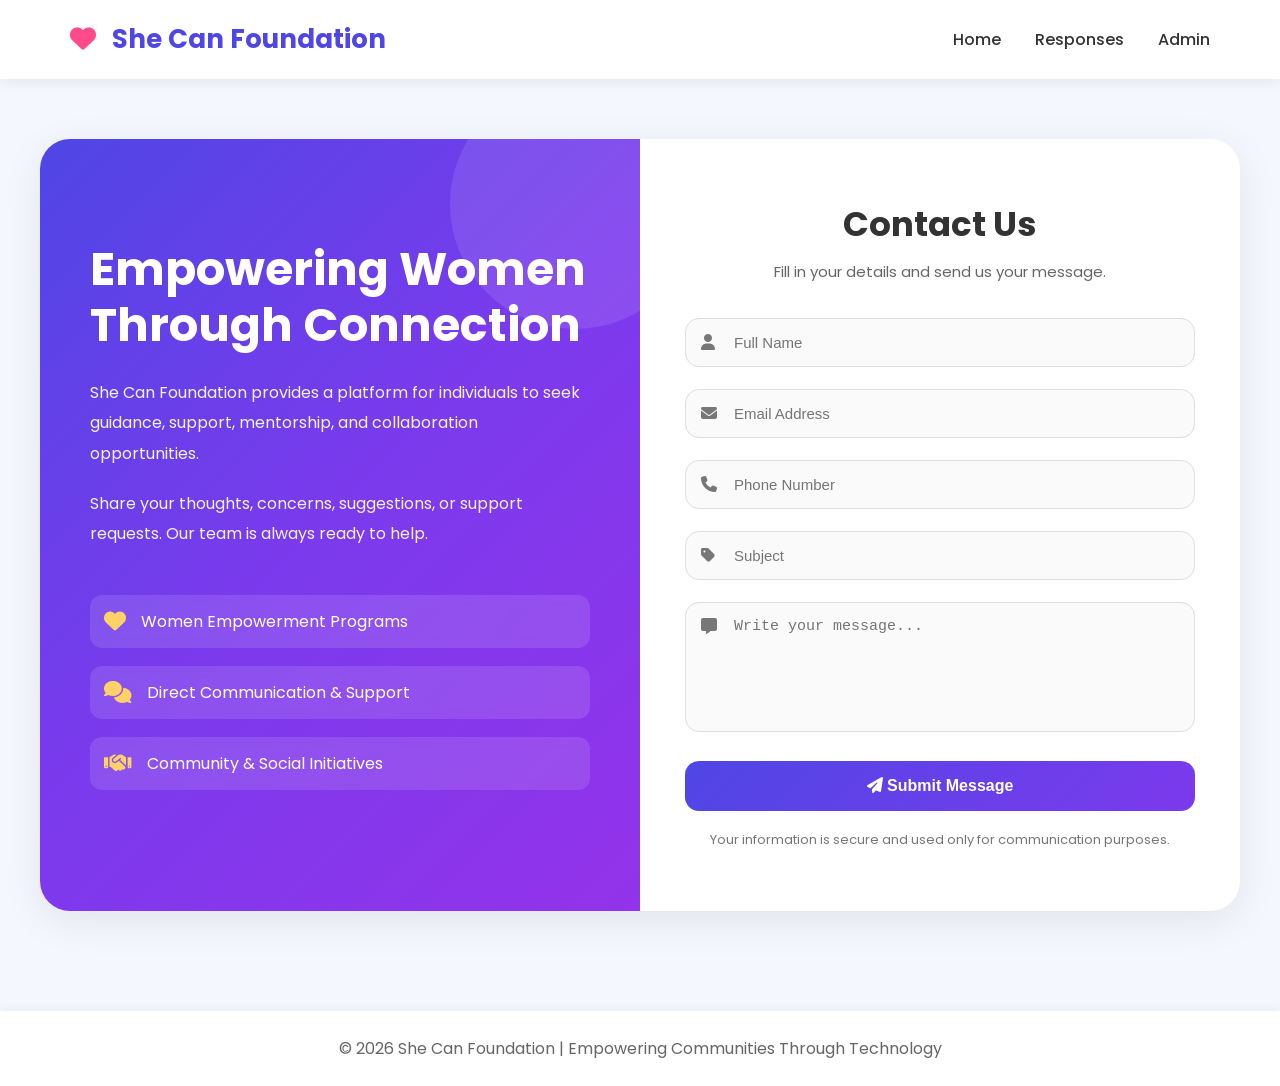
<file: templates/index.html>
<!DOCTYPE html>
<html lang="en">

<head>

    <meta charset="UTF-8">
    <meta name="viewport"
          content="width=device-width, initial-scale=1.0">

    <title>She Can Foundation</title>

    <link rel="stylesheet"
          href="https://cdnjs.cloudflare.com/ajax/libs/font-awesome/6.5.1/css/all.min.css">

    <link href="https://fonts.googleapis.com/css2?family=Poppins:wght@300;400;500;600;700&display=swap"
          rel="stylesheet">

    <style>

        *{
            margin:0;
            padding:0;
            box-sizing:border-box;
        }

        body{

            font-family:'Poppins', sans-serif;

            background:#f5f7ff;

            min-height:100vh;

            color:#333;
        }

        /* NAVBAR */

        .navbar{

            width:100%;

            display:flex;

            justify-content:space-between;

            align-items:center;

            padding:20px 70px;

            background:white;

            box-shadow:0 2px 15px rgba(0,0,0,0.08);

            position:sticky;

            top:0;

            z-index:1000;
        }

        .logo{

            font-size:26px;

            font-weight:700;

            color:#4f46e5;
        }

        .logo i{

            margin-right:10px;

            color:#ff4b8b;
        }

        .nav-links a{

            text-decoration:none;

            margin-left:30px;

            color:#333;

            font-weight:500;

            transition:0.3s;
        }

        .nav-links a:hover{

            color:#4f46e5;
        }

        /* MAIN */

        .main-container{

            padding:60px 30px;
        }

        .container{

            max-width:1200px;

            margin:auto;

            display:grid;

            grid-template-columns:1fr 1fr;

            background:white;

            border-radius:30px;

            overflow:hidden;

            box-shadow:0 10px 40px rgba(0,0,0,0.08);
        }

        /* LEFT SECTION */

        .left-section{

            background:linear-gradient(
                135deg,
                #4f46e5,
                #7c3aed,
                #9333ea
            );

            color:white;

            padding:70px 50px;

            display:flex;

            flex-direction:column;

            justify-content:center;

            position:relative;
        }

        .left-section::before{

            content:"";

            position:absolute;

            width:250px;

            height:250px;

            background:rgba(255,255,255,0.1);

            border-radius:50%;

            top:-60px;

            right:-60px;
        }

        .left-section h1{

            font-size:46px;

            line-height:1.2;

            margin-bottom:25px;
        }

        .left-section p{

            font-size:16px;

            line-height:1.9;

            margin-bottom:20px;

            color:#f1f1f1;
        }

        .features{

            margin-top:25px;
        }

        .feature{

            display:flex;

            align-items:center;

            margin-bottom:18px;

            background:rgba(255,255,255,0.12);

            padding:14px;

            border-radius:12px;

            backdrop-filter:blur(5px);
        }

        .feature i{

            font-size:22px;

            margin-right:15px;

            color:#ffd166;
        }

        /* RIGHT SECTION */

        .right-section{

            padding:60px 45px;
        }

        .form-title{

            text-align:center;

            margin-bottom:35px;
        }

        .form-title h2{

            font-size:34px;

            color:#333;

            margin-bottom:10px;
        }

        .form-title p{

            color:#666;

            font-size:15px;
        }

        .input-box{

            position:relative;

            margin-bottom:22px;
        }

        .input-box i{

            position:absolute;

            top:16px;

            left:16px;

            color:#777;
        }

        .input-box input,
        .input-box textarea{

            width:100%;

            padding:15px 15px 15px 48px;

            border:1px solid #ddd;

            border-radius:14px;

            font-size:15px;

            outline:none;

            transition:0.3s;

            background:#fafafa;
        }

        .input-box input:focus,
        .input-box textarea:focus{

            border-color:#4f46e5;

            background:white;

            box-shadow:0 0 0 4px rgba(79,70,229,0.1);
        }

        textarea{

            resize:none;

            height:130px;
        }

        button{

            width:100%;

            padding:16px;

            border:none;

            border-radius:14px;

            background:linear-gradient(
                135deg,
                #4f46e5,
                #7c3aed
            );

            color:white;

            font-size:16px;

            font-weight:600;

            cursor:pointer;

            transition:0.3s;
        }

        button:hover{

            transform:translateY(-2px);

            box-shadow:0 8px 20px rgba(79,70,229,0.25);
        }

        .note{

            margin-top:18px;

            text-align:center;

            color:#777;

            font-size:13px;

            line-height:1.7;
        }

        /* FOOTER */

        footer{

            margin-top:40px;

            background:white;

            padding:25px;

            text-align:center;

            color:#666;

            box-shadow:0 -2px 10px rgba(0,0,0,0.05);
        }

        /* RESPONSIVE */

        @media(max-width:950px){

            .container{

                grid-template-columns:1fr;
            }

            .navbar{

                padding:18px 25px;

                flex-direction:column;

                gap:15px;
            }

            .left-section{

                padding:50px 35px;
            }

            .right-section{

                padding:45px 30px;
            }

            .left-section h1{

                font-size:38px;
            }
        }

        @media(max-width:600px){

            .nav-links{

                display:flex;

                flex-wrap:wrap;

                justify-content:center;
            }

            .nav-links a{

                margin:8px;
            }

            .left-section h1{

                font-size:32px;
            }

            .form-title h2{

                font-size:28px;
            }
        }

    </style>

</head>

<body>

<!-- NAVBAR -->

<nav class="navbar">

    <div class="logo">

        <i class="fa-solid fa-heart"></i>

        She Can Foundation

    </div>

    <div class="nav-links">

        <a href="/">Home</a>

        <a href="/responses">Responses</a>

        <a href="/admin">Admin</a>

    </div>

</nav>

<!-- MAIN -->

<div class="main-container">

    <div class="container">

        <!-- LEFT -->

        <div class="left-section">

            <h1>
                Empowering Women Through Connection
            </h1>

            <p>

                She Can Foundation provides a platform
                for individuals to seek guidance,
                support, mentorship, and collaboration
                opportunities.

            </p>

            <p>

                Share your thoughts, concerns,
                suggestions, or support requests.
                Our team is always ready to help.

            </p>

            <div class="features">

                <div class="feature">

                    <i class="fa-solid fa-heart"></i>

                    <span>Women Empowerment Programs</span>

                </div>

                <div class="feature">

                    <i class="fa-solid fa-comments"></i>

                    <span>Direct Communication & Support</span>

                </div>

                <div class="feature">

                    <i class="fa-solid fa-handshake"></i>

                    <span>Community & Social Initiatives</span>

                </div>

            </div>

        </div>

        <!-- RIGHT -->

        <div class="right-section">

            <div class="form-title">

                <h2>Contact Us</h2>

                <p>

                    Fill in your details and send us your message.

                </p>

            </div>

            <form action="/contact" method="post">

                <div class="input-box">

                    <i class="fa-solid fa-user"></i>

                    <input type="text"
                           name="fullname"
                           placeholder="Full Name"
                           required>

                </div>

                <div class="input-box">

                    <i class="fa-solid fa-envelope"></i>

                    <input type="email"
                           name="email"
                           placeholder="Email Address"
                           required>

                </div>

                <div class="input-box">

                    <i class="fa-solid fa-phone"></i>

                    <input type="text"
                           name="phone"
                           placeholder="Phone Number"
                           required>

                </div>

                <div class="input-box">

                    <i class="fa-solid fa-tag"></i>

                    <input type="text"
                           name="subject"
                           placeholder="Subject"
                           required>

                </div>

                <div class="input-box">

                    <i class="fa-solid fa-message"></i>

                    <textarea name="message"
                              placeholder="Write your message..."
                              required></textarea>

                </div>

                <button type="submit">

                    <i class="fa-solid fa-paper-plane"></i>

                    Submit Message

                </button>

            </form>

            <p class="note">

                Your information is secure and used only
                for communication purposes.

            </p>

        </div>

    </div>

</div>

<!-- FOOTER -->

<footer>

    © 2026 She Can Foundation |
    Empowering Communities Through Technology

</footer>

</body>

</html>
</file>
